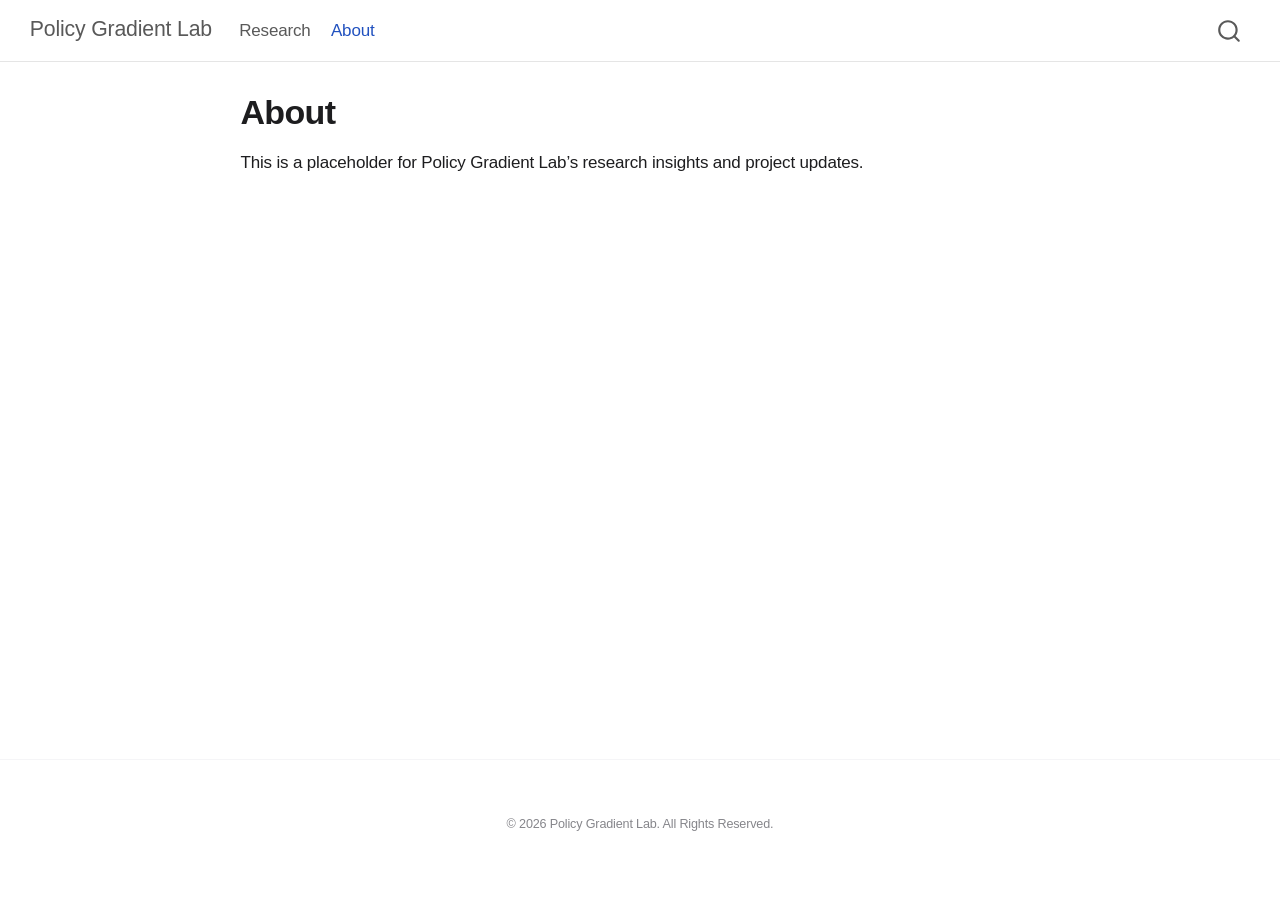
<file: about.html>
<!DOCTYPE html>
<html xmlns="http://www.w3.org/1999/xhtml" lang="en" xml:lang="en"><head>

<meta charset="utf-8">
<meta name="generator" content="quarto-1.8.27">

<meta name="viewport" content="width=device-width, initial-scale=1.0, user-scalable=yes">


<title>About – Policy Gradient Lab</title>
<style>
code{white-space: pre-wrap;}
span.smallcaps{font-variant: small-caps;}
div.columns{display: flex; gap: min(4vw, 1.5em);}
div.column{flex: auto; overflow-x: auto;}
div.hanging-indent{margin-left: 1.5em; text-indent: -1.5em;}
ul.task-list{list-style: none;}
ul.task-list li input[type="checkbox"] {
  width: 0.8em;
  margin: 0 0.8em 0.2em -1em; /* quarto-specific, see https://github.com/quarto-dev/quarto-cli/issues/4556 */ 
  vertical-align: middle;
}
</style>


<script src="site_libs/quarto-nav/quarto-nav.js"></script>
<script src="site_libs/quarto-nav/headroom.min.js"></script>
<script src="site_libs/clipboard/clipboard.min.js"></script>
<script src="site_libs/quarto-search/autocomplete.umd.js"></script>
<script src="site_libs/quarto-search/fuse.min.js"></script>
<script src="site_libs/quarto-search/quarto-search.js"></script>
<meta name="quarto:offset" content="./">
<script src="site_libs/quarto-html/quarto.js" type="module"></script>
<script src="site_libs/quarto-html/tabsets/tabsets.js" type="module"></script>
<script src="site_libs/quarto-html/axe/axe-check.js" type="module"></script>
<script src="site_libs/quarto-html/popper.min.js"></script>
<script src="site_libs/quarto-html/tippy.umd.min.js"></script>
<script src="site_libs/quarto-html/anchor.min.js"></script>
<link href="site_libs/quarto-html/tippy.css" rel="stylesheet">
<link href="site_libs/quarto-html/quarto-syntax-highlighting-ed96de9b727972fe78a7b5d16c58bf87.css" rel="stylesheet" id="quarto-text-highlighting-styles">
<script src="site_libs/bootstrap/bootstrap.min.js"></script>
<link href="site_libs/bootstrap/bootstrap-icons.css" rel="stylesheet">
<link href="site_libs/bootstrap/bootstrap-1e029e5fd7d87a21eb2f54efb0a74956.min.css" rel="stylesheet" append-hash="true" id="quarto-bootstrap" data-mode="light">
<script id="quarto-search-options" type="application/json">{
  "location": "navbar",
  "copy-button": false,
  "collapse-after": 3,
  "panel-placement": "end",
  "type": "overlay",
  "limit": 50,
  "keyboard-shortcut": [
    "f",
    "/",
    "s"
  ],
  "show-item-context": false,
  "language": {
    "search-no-results-text": "No results",
    "search-matching-documents-text": "matching documents",
    "search-copy-link-title": "Copy link to search",
    "search-hide-matches-text": "Hide additional matches",
    "search-more-match-text": "more match in this document",
    "search-more-matches-text": "more matches in this document",
    "search-clear-button-title": "Clear",
    "search-text-placeholder": "",
    "search-detached-cancel-button-title": "Cancel",
    "search-submit-button-title": "Submit",
    "search-label": "Search"
  }
}</script>


<link rel="stylesheet" href="styles.css">
</head>

<body class="nav-fixed fullcontent quarto-light">

<div id="quarto-search-results"></div>
  <header id="quarto-header" class="headroom fixed-top">
    <nav class="navbar navbar-expand-lg " data-bs-theme="dark">
      <div class="navbar-container container-fluid">
      <div class="navbar-brand-container mx-auto">
    <a class="navbar-brand" href="./index.html">
    <span class="navbar-title">Policy Gradient Lab</span>
    </a>
  </div>
            <div id="quarto-search" class="" title="Search"></div>
          <button class="navbar-toggler" type="button" data-bs-toggle="collapse" data-bs-target="#navbarCollapse" aria-controls="navbarCollapse" role="menu" aria-expanded="false" aria-label="Toggle navigation" onclick="if (window.quartoToggleHeadroom) { window.quartoToggleHeadroom(); }">
  <span class="navbar-toggler-icon"></span>
</button>
          <div class="collapse navbar-collapse" id="navbarCollapse">
            <ul class="navbar-nav navbar-nav-scroll me-auto">
  <li class="nav-item">
    <a class="nav-link" href="./index.html"> 
<span class="menu-text">Research</span></a>
  </li>  
  <li class="nav-item">
    <a class="nav-link active" href="./about.html" aria-current="page"> 
<span class="menu-text">About</span></a>
  </li>  
</ul>
          </div> <!-- /navcollapse -->
            <div class="quarto-navbar-tools">
</div>
      </div> <!-- /container-fluid -->
    </nav>
</header>
<!-- content -->
<div id="quarto-content" class="quarto-container page-columns page-rows-contents page-layout-article page-navbar">
<!-- sidebar -->
<!-- margin-sidebar -->
    
<!-- main -->
<main class="content" id="quarto-document-content">

<header id="title-block-header" class="quarto-title-block default">
<div class="quarto-title">
<h1 class="title">About</h1>
</div>



<div class="quarto-title-meta">

    
  
    
  </div>
  


</header>


<p>This is a placeholder for Policy Gradient Lab’s research insights and project updates.</p>



</main> <!-- /main -->
<script>
  document.addEventListener("DOMContentLoaded", function() {
    const toc = document.querySelector("#TOC");
    if (toc) {
      const title = toc.querySelector("#toc-title");
      const list = toc.querySelector("ul");
      
      if (title && list) {
        const details = document.createElement("details");
        const summary = document.createElement("summary");
        
        // Retain original title text and ID for CSS targeting
        summary.innerHTML = title.innerHTML;
        summary.id = "toc-title"; 
        
        // Optional: Set to true if you want the TOC expanded by default
        details.open = true; 
        
        // Reconstruct the DOM structure
        details.appendChild(summary);
        details.appendChild(list);
        toc.replaceChild(details, title);
      }
    }
  });
</script>
<script id="quarto-html-after-body" type="application/javascript">
  window.document.addEventListener("DOMContentLoaded", function (event) {
    const icon = "";
    const anchorJS = new window.AnchorJS();
    anchorJS.options = {
      placement: 'right',
      icon: icon
    };
    anchorJS.add('.anchored');
    const isCodeAnnotation = (el) => {
      for (const clz of el.classList) {
        if (clz.startsWith('code-annotation-')) {                     
          return true;
        }
      }
      return false;
    }
    const onCopySuccess = function(e) {
      // button target
      const button = e.trigger;
      // don't keep focus
      button.blur();
      // flash "checked"
      button.classList.add('code-copy-button-checked');
      var currentTitle = button.getAttribute("title");
      button.setAttribute("title", "Copied!");
      let tooltip;
      if (window.bootstrap) {
        button.setAttribute("data-bs-toggle", "tooltip");
        button.setAttribute("data-bs-placement", "left");
        button.setAttribute("data-bs-title", "Copied!");
        tooltip = new bootstrap.Tooltip(button, 
          { trigger: "manual", 
            customClass: "code-copy-button-tooltip",
            offset: [0, -8]});
        tooltip.show();    
      }
      setTimeout(function() {
        if (tooltip) {
          tooltip.hide();
          button.removeAttribute("data-bs-title");
          button.removeAttribute("data-bs-toggle");
          button.removeAttribute("data-bs-placement");
        }
        button.setAttribute("title", currentTitle);
        button.classList.remove('code-copy-button-checked');
      }, 1000);
      // clear code selection
      e.clearSelection();
    }
    const getTextToCopy = function(trigger) {
      const outerScaffold = trigger.parentElement.cloneNode(true);
      const codeEl = outerScaffold.querySelector('code');
      for (const childEl of codeEl.children) {
        if (isCodeAnnotation(childEl)) {
          childEl.remove();
        }
      }
      return codeEl.innerText;
    }
    const clipboard = new window.ClipboardJS('.code-copy-button:not([data-in-quarto-modal])', {
      text: getTextToCopy
    });
    clipboard.on('success', onCopySuccess);
    if (window.document.getElementById('quarto-embedded-source-code-modal')) {
      const clipboardModal = new window.ClipboardJS('.code-copy-button[data-in-quarto-modal]', {
        text: getTextToCopy,
        container: window.document.getElementById('quarto-embedded-source-code-modal')
      });
      clipboardModal.on('success', onCopySuccess);
    }
      var localhostRegex = new RegExp(/^(?:http|https):\/\/localhost\:?[0-9]*\//);
      var mailtoRegex = new RegExp(/^mailto:/);
        var filterRegex = new RegExp('/' + window.location.host + '/');
      var isInternal = (href) => {
          return filterRegex.test(href) || localhostRegex.test(href) || mailtoRegex.test(href);
      }
      // Inspect non-navigation links and adorn them if external
     var links = window.document.querySelectorAll('a[href]:not(.nav-link):not(.navbar-brand):not(.toc-action):not(.sidebar-link):not(.sidebar-item-toggle):not(.pagination-link):not(.no-external):not([aria-hidden]):not(.dropdown-item):not(.quarto-navigation-tool):not(.about-link)');
      for (var i=0; i<links.length; i++) {
        const link = links[i];
        if (!isInternal(link.href)) {
          // undo the damage that might have been done by quarto-nav.js in the case of
          // links that we want to consider external
          if (link.dataset.originalHref !== undefined) {
            link.href = link.dataset.originalHref;
          }
        }
      }
    function tippyHover(el, contentFn, onTriggerFn, onUntriggerFn) {
      const config = {
        allowHTML: true,
        maxWidth: 500,
        delay: 100,
        arrow: false,
        appendTo: function(el) {
            return el.parentElement;
        },
        interactive: true,
        interactiveBorder: 10,
        theme: 'quarto',
        placement: 'bottom-start',
      };
      if (contentFn) {
        config.content = contentFn;
      }
      if (onTriggerFn) {
        config.onTrigger = onTriggerFn;
      }
      if (onUntriggerFn) {
        config.onUntrigger = onUntriggerFn;
      }
      window.tippy(el, config); 
    }
    const noterefs = window.document.querySelectorAll('a[role="doc-noteref"]');
    for (var i=0; i<noterefs.length; i++) {
      const ref = noterefs[i];
      tippyHover(ref, function() {
        // use id or data attribute instead here
        let href = ref.getAttribute('data-footnote-href') || ref.getAttribute('href');
        try { href = new URL(href).hash; } catch {}
        const id = href.replace(/^#\/?/, "");
        const note = window.document.getElementById(id);
        if (note) {
          return note.innerHTML;
        } else {
          return "";
        }
      });
    }
    const xrefs = window.document.querySelectorAll('a.quarto-xref');
    const processXRef = (id, note) => {
      // Strip column container classes
      const stripColumnClz = (el) => {
        el.classList.remove("page-full", "page-columns");
        if (el.children) {
          for (const child of el.children) {
            stripColumnClz(child);
          }
        }
      }
      stripColumnClz(note)
      if (id === null || id.startsWith('sec-')) {
        // Special case sections, only their first couple elements
        const container = document.createElement("div");
        if (note.children && note.children.length > 2) {
          container.appendChild(note.children[0].cloneNode(true));
          for (let i = 1; i < note.children.length; i++) {
            const child = note.children[i];
            if (child.tagName === "P" && child.innerText === "") {
              continue;
            } else {
              container.appendChild(child.cloneNode(true));
              break;
            }
          }
          if (window.Quarto?.typesetMath) {
            window.Quarto.typesetMath(container);
          }
          return container.innerHTML
        } else {
          if (window.Quarto?.typesetMath) {
            window.Quarto.typesetMath(note);
          }
          return note.innerHTML;
        }
      } else {
        // Remove any anchor links if they are present
        const anchorLink = note.querySelector('a.anchorjs-link');
        if (anchorLink) {
          anchorLink.remove();
        }
        if (window.Quarto?.typesetMath) {
          window.Quarto.typesetMath(note);
        }
        if (note.classList.contains("callout")) {
          return note.outerHTML;
        } else {
          return note.innerHTML;
        }
      }
    }
    for (var i=0; i<xrefs.length; i++) {
      const xref = xrefs[i];
      tippyHover(xref, undefined, function(instance) {
        instance.disable();
        let url = xref.getAttribute('href');
        let hash = undefined; 
        if (url.startsWith('#')) {
          hash = url;
        } else {
          try { hash = new URL(url).hash; } catch {}
        }
        if (hash) {
          const id = hash.replace(/^#\/?/, "");
          const note = window.document.getElementById(id);
          if (note !== null) {
            try {
              const html = processXRef(id, note.cloneNode(true));
              instance.setContent(html);
            } finally {
              instance.enable();
              instance.show();
            }
          } else {
            // See if we can fetch this
            fetch(url.split('#')[0])
            .then(res => res.text())
            .then(html => {
              const parser = new DOMParser();
              const htmlDoc = parser.parseFromString(html, "text/html");
              const note = htmlDoc.getElementById(id);
              if (note !== null) {
                const html = processXRef(id, note);
                instance.setContent(html);
              } 
            }).finally(() => {
              instance.enable();
              instance.show();
            });
          }
        } else {
          // See if we can fetch a full url (with no hash to target)
          // This is a special case and we should probably do some content thinning / targeting
          fetch(url)
          .then(res => res.text())
          .then(html => {
            const parser = new DOMParser();
            const htmlDoc = parser.parseFromString(html, "text/html");
            const note = htmlDoc.querySelector('main.content');
            if (note !== null) {
              // This should only happen for chapter cross references
              // (since there is no id in the URL)
              // remove the first header
              if (note.children.length > 0 && note.children[0].tagName === "HEADER") {
                note.children[0].remove();
              }
              const html = processXRef(null, note);
              instance.setContent(html);
            } 
          }).finally(() => {
            instance.enable();
            instance.show();
          });
        }
      }, function(instance) {
      });
    }
        let selectedAnnoteEl;
        const selectorForAnnotation = ( cell, annotation) => {
          let cellAttr = 'data-code-cell="' + cell + '"';
          let lineAttr = 'data-code-annotation="' +  annotation + '"';
          const selector = 'span[' + cellAttr + '][' + lineAttr + ']';
          return selector;
        }
        const selectCodeLines = (annoteEl) => {
          const doc = window.document;
          const targetCell = annoteEl.getAttribute("data-target-cell");
          const targetAnnotation = annoteEl.getAttribute("data-target-annotation");
          const annoteSpan = window.document.querySelector(selectorForAnnotation(targetCell, targetAnnotation));
          const lines = annoteSpan.getAttribute("data-code-lines").split(",");
          const lineIds = lines.map((line) => {
            return targetCell + "-" + line;
          })
          let top = null;
          let height = null;
          let parent = null;
          if (lineIds.length > 0) {
              //compute the position of the single el (top and bottom and make a div)
              const el = window.document.getElementById(lineIds[0]);
              top = el.offsetTop;
              height = el.offsetHeight;
              parent = el.parentElement.parentElement;
            if (lineIds.length > 1) {
              const lastEl = window.document.getElementById(lineIds[lineIds.length - 1]);
              const bottom = lastEl.offsetTop + lastEl.offsetHeight;
              height = bottom - top;
            }
            if (top !== null && height !== null && parent !== null) {
              // cook up a div (if necessary) and position it 
              let div = window.document.getElementById("code-annotation-line-highlight");
              if (div === null) {
                div = window.document.createElement("div");
                div.setAttribute("id", "code-annotation-line-highlight");
                div.style.position = 'absolute';
                parent.appendChild(div);
              }
              div.style.top = top - 2 + "px";
              div.style.height = height + 4 + "px";
              div.style.left = 0;
              let gutterDiv = window.document.getElementById("code-annotation-line-highlight-gutter");
              if (gutterDiv === null) {
                gutterDiv = window.document.createElement("div");
                gutterDiv.setAttribute("id", "code-annotation-line-highlight-gutter");
                gutterDiv.style.position = 'absolute';
                const codeCell = window.document.getElementById(targetCell);
                const gutter = codeCell.querySelector('.code-annotation-gutter');
                gutter.appendChild(gutterDiv);
              }
              gutterDiv.style.top = top - 2 + "px";
              gutterDiv.style.height = height + 4 + "px";
            }
            selectedAnnoteEl = annoteEl;
          }
        };
        const unselectCodeLines = () => {
          const elementsIds = ["code-annotation-line-highlight", "code-annotation-line-highlight-gutter"];
          elementsIds.forEach((elId) => {
            const div = window.document.getElementById(elId);
            if (div) {
              div.remove();
            }
          });
          selectedAnnoteEl = undefined;
        };
          // Handle positioning of the toggle
      window.addEventListener(
        "resize",
        throttle(() => {
          elRect = undefined;
          if (selectedAnnoteEl) {
            selectCodeLines(selectedAnnoteEl);
          }
        }, 10)
      );
      function throttle(fn, ms) {
      let throttle = false;
      let timer;
        return (...args) => {
          if(!throttle) { // first call gets through
              fn.apply(this, args);
              throttle = true;
          } else { // all the others get throttled
              if(timer) clearTimeout(timer); // cancel #2
              timer = setTimeout(() => {
                fn.apply(this, args);
                timer = throttle = false;
              }, ms);
          }
        };
      }
        // Attach click handler to the DT
        const annoteDls = window.document.querySelectorAll('dt[data-target-cell]');
        for (const annoteDlNode of annoteDls) {
          annoteDlNode.addEventListener('click', (event) => {
            const clickedEl = event.target;
            if (clickedEl !== selectedAnnoteEl) {
              unselectCodeLines();
              const activeEl = window.document.querySelector('dt[data-target-cell].code-annotation-active');
              if (activeEl) {
                activeEl.classList.remove('code-annotation-active');
              }
              selectCodeLines(clickedEl);
              clickedEl.classList.add('code-annotation-active');
            } else {
              // Unselect the line
              unselectCodeLines();
              clickedEl.classList.remove('code-annotation-active');
            }
          });
        }
    const findCites = (el) => {
      const parentEl = el.parentElement;
      if (parentEl) {
        const cites = parentEl.dataset.cites;
        if (cites) {
          return {
            el,
            cites: cites.split(' ')
          };
        } else {
          return findCites(el.parentElement)
        }
      } else {
        return undefined;
      }
    };
    var bibliorefs = window.document.querySelectorAll('a[role="doc-biblioref"]');
    for (var i=0; i<bibliorefs.length; i++) {
      const ref = bibliorefs[i];
      const citeInfo = findCites(ref);
      if (citeInfo) {
        tippyHover(citeInfo.el, function() {
          var popup = window.document.createElement('div');
          citeInfo.cites.forEach(function(cite) {
            var citeDiv = window.document.createElement('div');
            citeDiv.classList.add('hanging-indent');
            citeDiv.classList.add('csl-entry');
            var biblioDiv = window.document.getElementById('ref-' + cite);
            if (biblioDiv) {
              citeDiv.innerHTML = biblioDiv.innerHTML;
            }
            popup.appendChild(citeDiv);
          });
          return popup.innerHTML;
        });
      }
    }
  });
  </script>
</div> <!-- /content -->
<footer class="footer">
  <div class="nav-footer">
    <div class="nav-footer-left">
      &nbsp;
    </div>   
    <div class="nav-footer-center">
      <ul class="footer-items list-unstyled">
    <li class="nav-item">
 © 2026 Policy Gradient Lab. All Rights Reserved.
  </li>  
</ul>
    </div>
    <div class="nav-footer-right">
      &nbsp;
    </div>
  </div>
</footer>




</body></html>
</file>
<file: site_libs/quarto-html/tippy.css>
.tippy-box[data-animation=fade][data-state=hidden]{opacity:0}[data-tippy-root]{max-width:calc(100vw - 10px)}.tippy-box{position:relative;background-color:#333;color:#fff;border-radius:4px;font-size:14px;line-height:1.4;white-space:normal;outline:0;transition-property:transform,visibility,opacity}.tippy-box[data-placement^=top]>.tippy-arrow{bottom:0}.tippy-box[data-placement^=top]>.tippy-arrow:before{bottom:-7px;left:0;border-width:8px 8px 0;border-top-color:initial;transform-origin:center top}.tippy-box[data-placement^=bottom]>.tippy-arrow{top:0}.tippy-box[data-placement^=bottom]>.tippy-arrow:before{top:-7px;left:0;border-width:0 8px 8px;border-bottom-color:initial;transform-origin:center bottom}.tippy-box[data-placement^=left]>.tippy-arrow{right:0}.tippy-box[data-placement^=left]>.tippy-arrow:before{border-width:8px 0 8px 8px;border-left-color:initial;right:-7px;transform-origin:center left}.tippy-box[data-placement^=right]>.tippy-arrow{left:0}.tippy-box[data-placement^=right]>.tippy-arrow:before{left:-7px;border-width:8px 8px 8px 0;border-right-color:initial;transform-origin:center right}.tippy-box[data-inertia][data-state=visible]{transition-timing-function:cubic-bezier(.54,1.5,.38,1.11)}.tippy-arrow{width:16px;height:16px;color:#333}.tippy-arrow:before{content:"";position:absolute;border-color:transparent;border-style:solid}.tippy-content{position:relative;padding:5px 9px;z-index:1}
</file>
<file: site_libs/quarto-html/quarto-syntax-highlighting-ed96de9b727972fe78a7b5d16c58bf87.css>
/* quarto syntax highlight colors */
:root {
  --quarto-hl-ot-color: #003B4F;
  --quarto-hl-at-color: #657422;
  --quarto-hl-ss-color: #20794D;
  --quarto-hl-an-color: #5E5E5E;
  --quarto-hl-fu-color: #4758AB;
  --quarto-hl-st-color: #20794D;
  --quarto-hl-cf-color: #003B4F;
  --quarto-hl-op-color: #5E5E5E;
  --quarto-hl-er-color: #AD0000;
  --quarto-hl-bn-color: #AD0000;
  --quarto-hl-al-color: #AD0000;
  --quarto-hl-va-color: #111111;
  --quarto-hl-bu-color: inherit;
  --quarto-hl-ex-color: inherit;
  --quarto-hl-pp-color: #AD0000;
  --quarto-hl-in-color: #5E5E5E;
  --quarto-hl-vs-color: #20794D;
  --quarto-hl-wa-color: #5E5E5E;
  --quarto-hl-do-color: #5E5E5E;
  --quarto-hl-im-color: #00769E;
  --quarto-hl-ch-color: #20794D;
  --quarto-hl-dt-color: #AD0000;
  --quarto-hl-fl-color: #AD0000;
  --quarto-hl-co-color: #5E5E5E;
  --quarto-hl-cv-color: #5E5E5E;
  --quarto-hl-cn-color: #8f5902;
  --quarto-hl-sc-color: #5E5E5E;
  --quarto-hl-dv-color: #AD0000;
  --quarto-hl-kw-color: #003B4F;
}

/* other quarto variables */
:root {
  --quarto-font-monospace: SFMono-Regular, Menlo, Monaco, Consolas, "Liberation Mono", "Courier New", monospace;
}

/* syntax highlight based on Pandoc's rules */
pre > code.sourceCode > span {
  color: #003B4F;
}

code.sourceCode > span {
  color: #003B4F;
}

div.sourceCode,
div.sourceCode pre.sourceCode {
  color: #003B4F;
}

/* Normal */
code span {
  color: #003B4F;
}

/* Alert */
code span.al {
  color: #AD0000;
  font-style: inherit;
}

/* Annotation */
code span.an {
  color: #5E5E5E;
  font-style: inherit;
}

/* Attribute */
code span.at {
  color: #657422;
  font-style: inherit;
}

/* BaseN */
code span.bn {
  color: #AD0000;
  font-style: inherit;
}

/* BuiltIn */
code span.bu {
  font-style: inherit;
}

/* ControlFlow */
code span.cf {
  color: #003B4F;
  font-weight: bold;
  font-style: inherit;
}

/* Char */
code span.ch {
  color: #20794D;
  font-style: inherit;
}

/* Constant */
code span.cn {
  color: #8f5902;
  font-style: inherit;
}

/* Comment */
code span.co {
  color: #5E5E5E;
  font-style: inherit;
}

/* CommentVar */
code span.cv {
  color: #5E5E5E;
  font-style: italic;
}

/* Documentation */
code span.do {
  color: #5E5E5E;
  font-style: italic;
}

/* DataType */
code span.dt {
  color: #AD0000;
  font-style: inherit;
}

/* DecVal */
code span.dv {
  color: #AD0000;
  font-style: inherit;
}

/* Error */
code span.er {
  color: #AD0000;
  font-style: inherit;
}

/* Extension */
code span.ex {
  font-style: inherit;
}

/* Float */
code span.fl {
  color: #AD0000;
  font-style: inherit;
}

/* Function */
code span.fu {
  color: #4758AB;
  font-style: inherit;
}

/* Import */
code span.im {
  color: #00769E;
  font-style: inherit;
}

/* Information */
code span.in {
  color: #5E5E5E;
  font-style: inherit;
}

/* Keyword */
code span.kw {
  color: #003B4F;
  font-weight: bold;
  font-style: inherit;
}

/* Operator */
code span.op {
  color: #5E5E5E;
  font-style: inherit;
}

/* Other */
code span.ot {
  color: #003B4F;
  font-style: inherit;
}

/* Preprocessor */
code span.pp {
  color: #AD0000;
  font-style: inherit;
}

/* SpecialChar */
code span.sc {
  color: #5E5E5E;
  font-style: inherit;
}

/* SpecialString */
code span.ss {
  color: #20794D;
  font-style: inherit;
}

/* String */
code span.st {
  color: #20794D;
  font-style: inherit;
}

/* Variable */
code span.va {
  color: #111111;
  font-style: inherit;
}

/* VerbatimString */
code span.vs {
  color: #20794D;
  font-style: inherit;
}

/* Warning */
code span.wa {
  color: #5E5E5E;
  font-style: italic;
}

.prevent-inlining {
  content: "</";
}

/*# sourceMappingURL=0920dd6d7437995b8cdf7429764427b1.css.map */
</file>
<file: styles.css>
/* --- Table of Contents Overrides --- */

/* 1. Match font size with body content */
#toc-title {
  font-size: 1rem !important;
  font-weight: 600;
  margin-top: 0;
}

/* 2. Remove default bullet points */
#TOC ul {
  list-style-type: none !important;
  padding-left: 0 !important; 
}

/* Maintain hierarchy indentation for nested items */
#TOC ul ul {
  padding-left: 1.5rem !important; 
}

/* 3. Style the foldable summary element */
#TOC summary {
  cursor: pointer;
  outline: none;
  font-weight: 600;
  color: #1d1d1f;
}

/* Subtle hover feedback for the interactive element */
#TOC summary:hover {
  opacity: 0.7;
}

/* 1. Frosted Glass Navbar */
.navbar {
  backdrop-filter: blur(20px);
  -webkit-backdrop-filter: blur(20px);
  background-color: rgba(255, 255, 255, 0.72) !important;
  border-bottom: 1px solid rgba(0, 0, 0, 0.1);
  transition: background-color 0.3s ease;
}

/* 2. Soft Typography & Spacing */
body {
  letter-spacing: -0.01em;
  color: #1d1d1f; /* Apple's specific off-black */
  background-color: #ffffff;
}

h1, h2, h3, h4 {
  font-weight: 600;
  letter-spacing: -0.02em;
  color: #1d1d1f;
}

/* 3. Rounded Cards for Code Blocks & Images */
.quarto-figure, div.sourceCode {
  border-radius: 12px;
  overflow: hidden;
  border: 1px solid rgba(0, 0, 0, 0.08);
  box-shadow: 0 4px 6px rgba(0, 0, 0, 0.02);
}

/* 4. Minimalist Buttons & Links */
a {
  color: #0071e3; /* Apple Blue */
  text-decoration: none;
  transition: opacity 0.2s ease;
}

a:hover {
  opacity: 0.7;
}

/* 5. Refined Footer */
.nav-footer {
  padding-top: 3rem;
  padding-bottom: 3rem;
  border-top: 1px solid #f5f5f7;
  color: #86868b; /* Subtle gray for secondary info */
  font-size: 0.9rem;
}

/* --- Listing Cards --- */

/* Target each post container in the default listing */
.quarto-listing-default .quarto-post {
  border-bottom: none !important; /* Removes the horizontal ruler */
  background-color: #ffffff; 
  border-radius: 16px; /* Apple-style continuous curve radius */
  padding: 1.5rem;
  margin-bottom: 1.5rem; /* Creates clean spacing between posts */
  box-shadow: 0 4px 12px rgba(0, 0, 0, 0.03); /* Subtle depth */
  border: 1px solid rgba(0, 0, 0, 0.04); /* Crisp edge definition */
  transition: all 0.2s ease-in-out; /* Smooth animation setup */
}

/* Interactive hover state to make the cards feel responsive */
.quarto-listing-default .quarto-post:hover {
  transform: scale(1.01); /* Slight enlargement on hover */
  box-shadow: 0 8px 24px rgba(0, 0, 0, 0.06); /* Increased shadow depth */
}

/* Ensure the title inside the card has the correct spacing */
.quarto-listing-default .quarto-post .listing-title {
  margin-top: 0;
  margin-bottom: 0.5rem;
}
</file>
